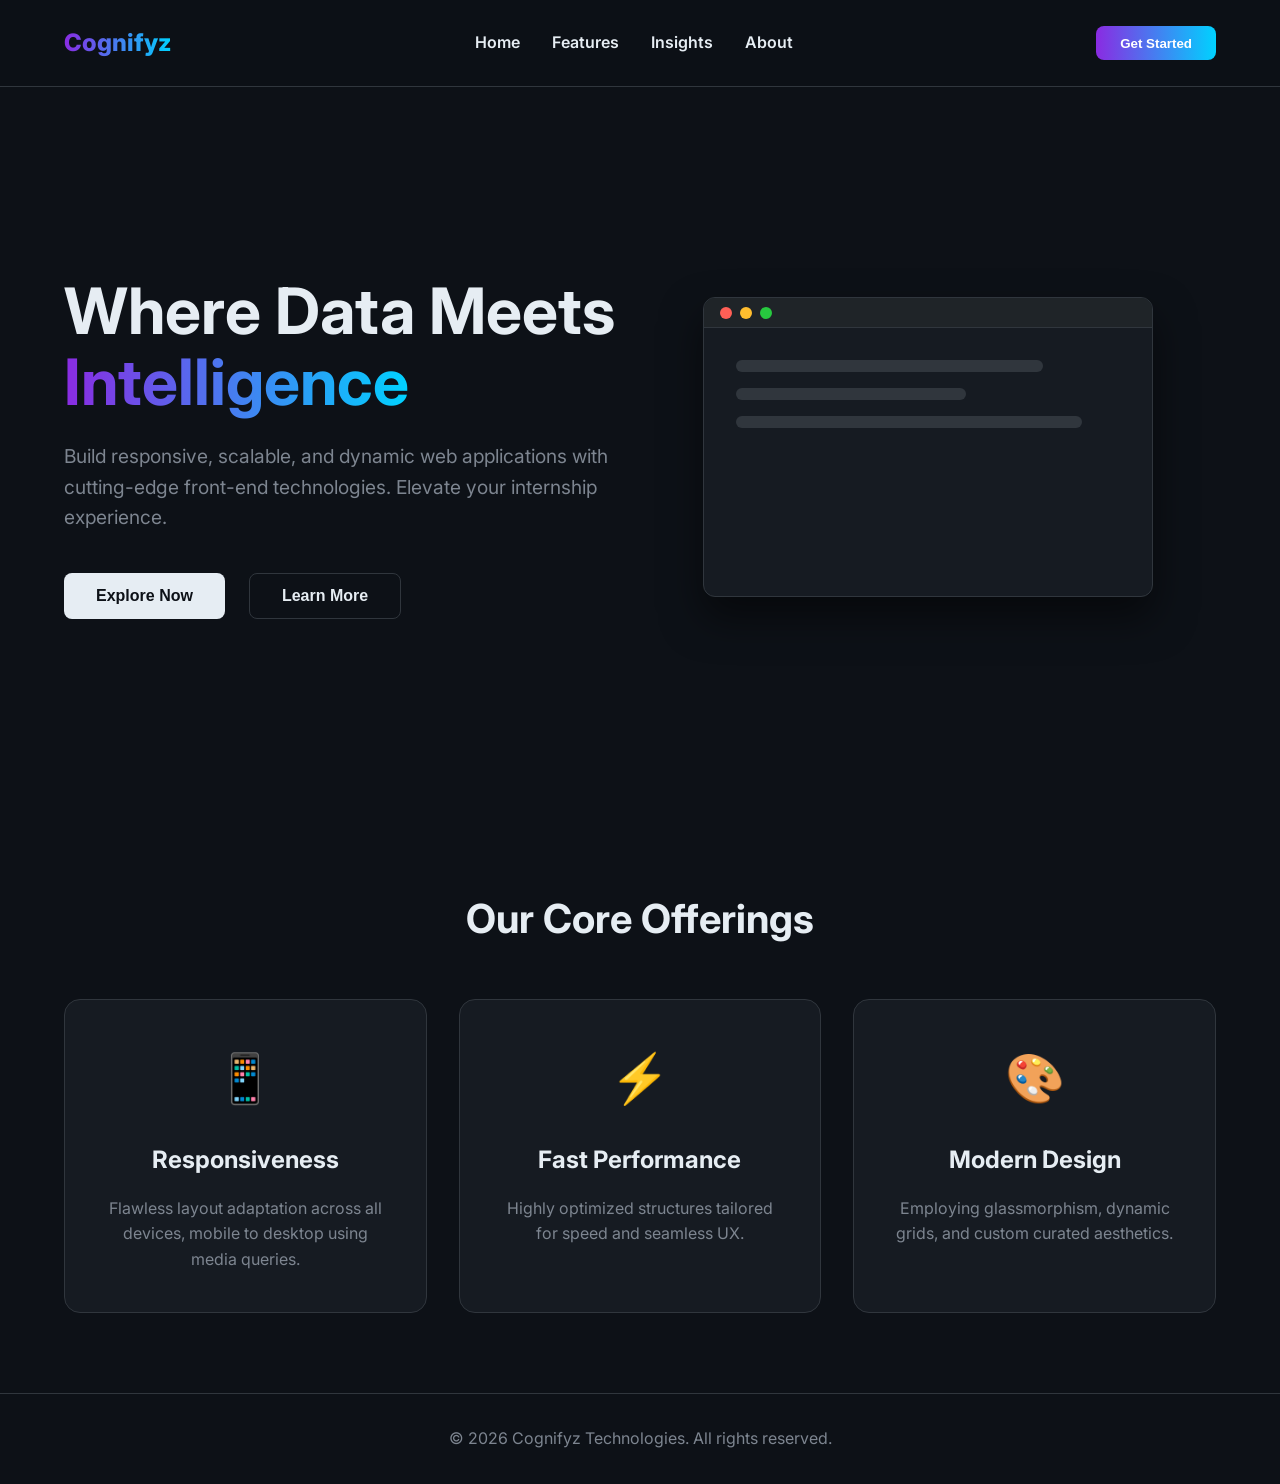
<file: cognifyz-internship/Task 3/index.html>
<!DOCTYPE html>
<html lang="en">
<head>
    <meta charset="UTF-8">
    <meta name="viewport" content="width=device-width, initial-scale=1.0">
    <title>Responsive Design - Cognifyz Task 3</title>
    <meta name="description" content="A fully responsive modern landing page for Task 3.">
    <link rel="stylesheet" href="styles.css">
    <link href="https://fonts.googleapis.com/css2?family=Inter:wght@400;600;800&display=swap" rel="stylesheet">
</head>
<body>
    <header class="header">
        <div class="logo">Cognifyz</div>
        <nav class="nav-links">
            <a href="#">Home</a>
            <a href="#">Features</a>
            <a href="#">Insights</a>
            <a href="#">About</a>
        </nav>
        <button class="cta-btn">Get Started</button>
    </header>

    <main>
        <section class="hero">
            <div class="hero-content">
                <h1>Where Data Meets <span>Intelligence</span></h1>
                <p>Build responsive, scalable, and dynamic web applications with cutting-edge front-end technologies. Elevate your internship experience.</p>
                <div class="hero-buttons">
                    <button class="primary-btn">Explore Now</button>
                    <button class="secondary-btn">Learn More</button>
                </div>
            </div>
            <div class="hero-image">
                <div class="mockup-screen">
                    <div class="mockup-header">
                        <span class="dot red"></span>
                        <span class="dot yellow"></span>
                        <span class="dot green"></span>
                    </div>
                    <div class="mockup-body">
                        <div class="mockup-text line-1"></div>
                        <div class="mockup-text line-2"></div>
                        <div class="mockup-text line-3"></div>
                    </div>
                </div>
            </div>
        </section>

        <section class="features">
            <h2>Our Core Offerings</h2>
            <div class="feature-grid">
                <div class="feature-card">
                    <div class="icon">📱</div>
                    <h3>Responsiveness</h3>
                    <p>Flawless layout adaptation across all devices, mobile to desktop using media queries.</p>
                </div>
                <div class="feature-card">
                    <div class="icon">⚡</div>
                    <h3>Fast Performance</h3>
                    <p>Highly optimized structures tailored for speed and seamless UX.</p>
                </div>
                <div class="feature-card">
                    <div class="icon">🎨</div>
                    <h3>Modern Design</h3>
                    <p>Employing glassmorphism, dynamic grids, and custom curated aesthetics.</p>
                </div>
            </div>
        </section>
    </main>
    
    <footer class="footer">
        <p>&copy; 2026 Cognifyz Technologies. All rights reserved.</p>
    </footer>
</body>
</html>
</file>
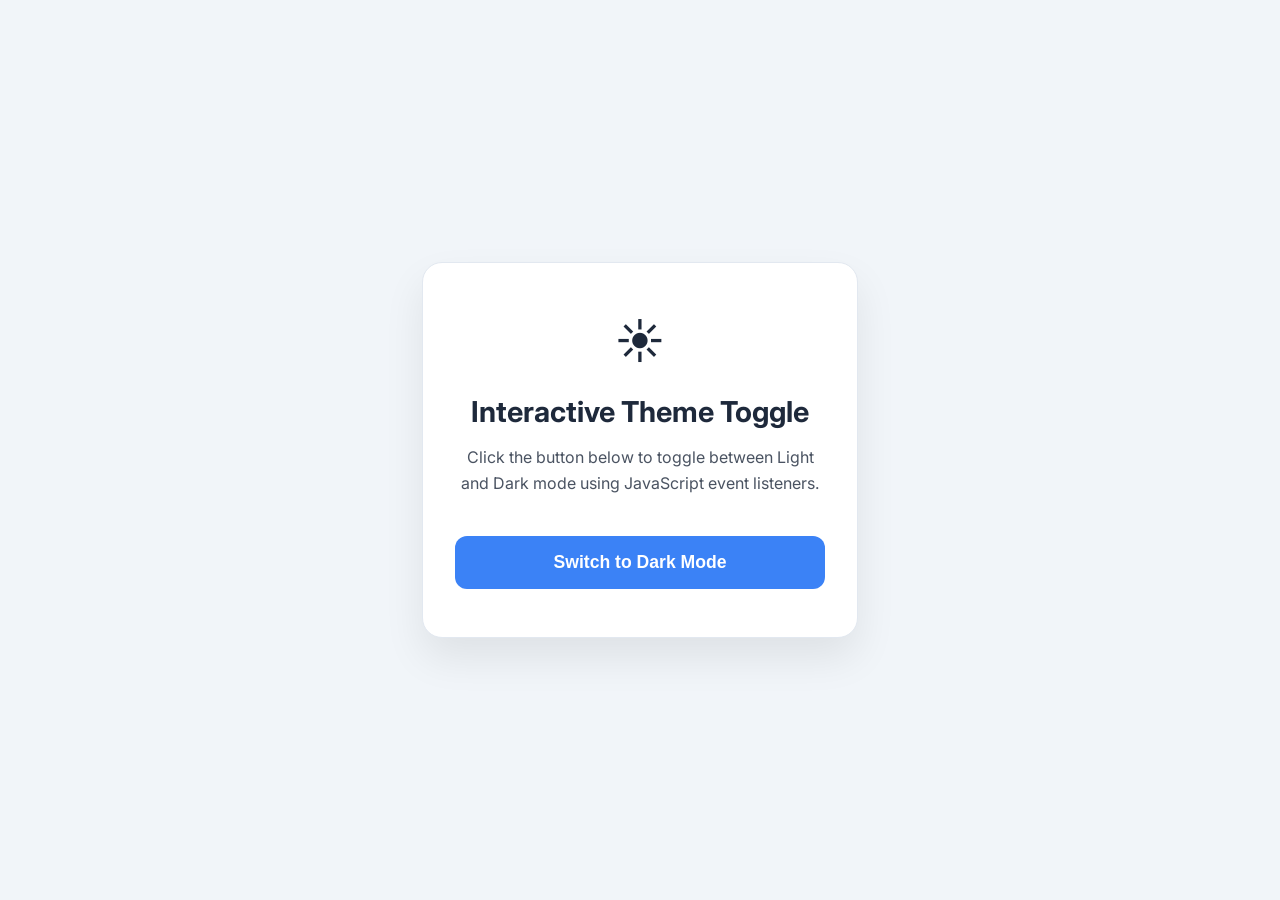
<file: cognifyz-internship/Task 4/index.html>
<!DOCTYPE html>
<html lang="en">
<head>
    <meta charset="UTF-8">
    <meta name="viewport" content="width=device-width, initial-scale=1.0">
    <title>Interactive Button - Cognifyz Task 4</title>
    <meta name="description" content="An interactive button that toggles the page background color.">
    <link rel="stylesheet" href="styles.css">
    <link href="https://fonts.googleapis.com/css2?family=Inter:wght@400;600&display=swap" rel="stylesheet">
</head>
<body>
    <div class="container">
        <div class="card">
            <div class="icon-wrap">
                <span id="theme-icon">☀️</span>
            </div>
            <h1>Interactive Theme Toggle</h1>
            <p>Click the button below to toggle between Light and Dark mode using JavaScript event listeners.</p>
            <button id="theme-toggle" class="toggle-btn">
                Switch to Dark Mode
            </button>
        </div>
    </div>
    <script src="script.js"></script>
</body>
</html>
</file>
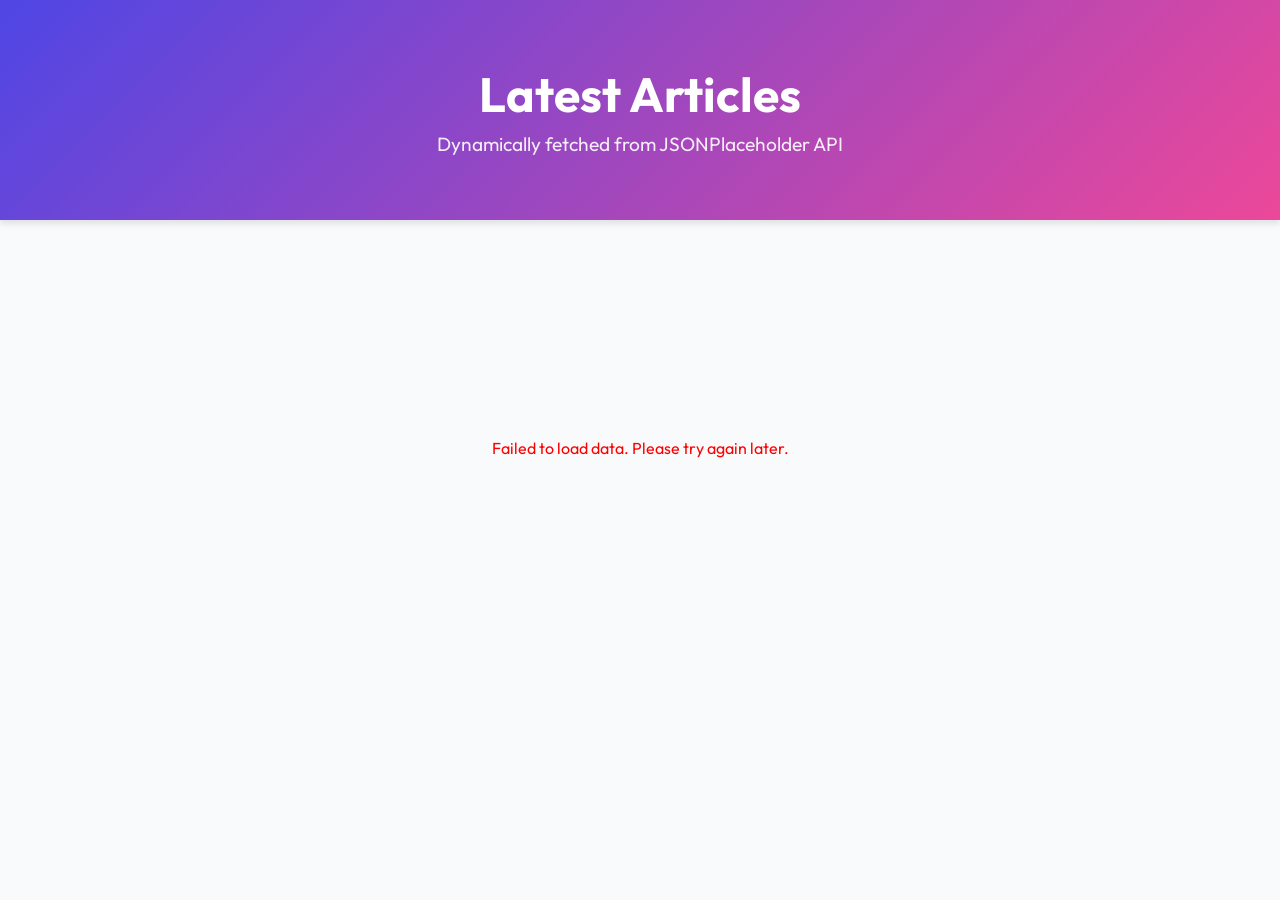
<file: cognifyz-internship/Task 5/index.html>
<!DOCTYPE html>
<html lang="en">
<head>
    <meta charset="UTF-8">
    <meta name="viewport" content="width=device-width, initial-scale=1.0">
    <title>API Integration - Cognifyz Task 5</title>
    <meta name="description" content="Fetching posts from JSONPlaceholder.">
    <link rel="stylesheet" href="styles.css">
    <link href="https://fonts.googleapis.com/css2?family=Outfit:wght@400;500;700&display=swap" rel="stylesheet">
</head>
<body>
    <header class="header">
        <h1>Latest Articles</h1>
        <p>Dynamically fetched from JSONPlaceholder API</p>
    </header>

    <main class="container">
        <div id="loader" class="loader">
            <div class="spinner"></div>
            <p>Fetching Data...</p>
        </div>
        <div id="posts-container" class="posts-grid hidden">
            <!-- Posts will be injected here via JS -->
        </div>
    </main>

    <script src="script.js"></script>
</body>
</html>
</file>
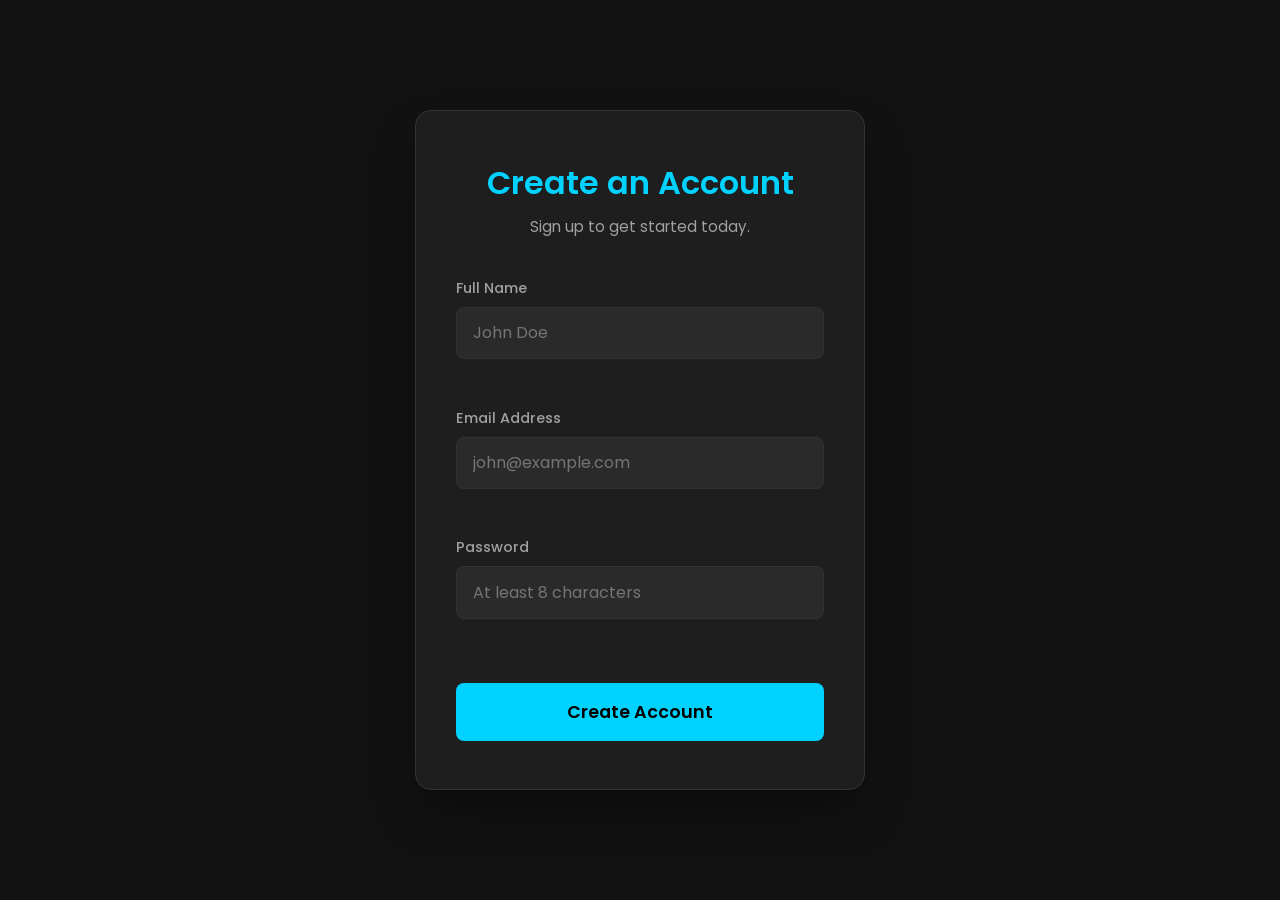
<file: cognifyz-internship/Task 6/index.html>
<!DOCTYPE html>
<html lang="en">
<head>
    <meta charset="UTF-8">
    <meta name="viewport" content="width=device-width, initial-scale=1.0">
    <title>Form Validation - Cognifyz Task 6</title>
    <meta name="description" content="A form with robust client-side validation logic.">
    <link rel="stylesheet" href="styles.css">
    <link href="https://fonts.googleapis.com/css2?family=Poppins:wght@400;500;600&display=swap" rel="stylesheet">
</head>
<body>
    <div class="form-wrapper">
        <div class="form-container">
            <div class="form-header">
                <h2>Create an Account</h2>
                <p>Sign up to get started today.</p>
            </div>
            
            <form id="signup-form" novalidate>
                <div class="input-group">
                    <label for="username">Full Name</label>
                    <input type="text" id="username" placeholder="John Doe" autocomplete="off">
                    <span class="error-msg" id="username-error"></span>
                </div>
                
                <div class="input-group">
                    <label for="email">Email Address</label>
                    <input type="email" id="email" placeholder="john@example.com" autocomplete="off">
                    <span class="error-msg" id="email-error"></span>
                </div>
                
                <div class="input-group">
                    <label for="password">Password</label>
                    <input type="password" id="password" placeholder="At least 8 characters">
                    <span class="error-msg" id="password-error"></span>
                </div>
                
                <button type="submit" class="submit-btn">Create Account</button>
            </form>
            
            <div id="success-msg" class="success-msg hidden">
                Account created successfully! Welcome aboard.
            </div>
        </div>
    </div>
    
    <script src="script.js"></script>
</body>
</html>
</file>
<file: cognifyz-internship/Task 3/styles.css>
:root {
    --bg-color: #0d1117;
    --text-main: #e6edf3;
    --text-muted: #7d8590;
    --accent-primary: #8a2be2;
    --accent-secondary: #00d2ff;
    --card-bg: #161b22;
    --border-color: #30363d;
}

* {
    margin: 0;
    padding: 0;
    box-sizing: border-box;
}

body {
    font-family: 'Inter', sans-serif;
    background-color: var(--bg-color);
    color: var(--text-main);
    line-height: 1.6;
}

/* Header */
.header {
    display: flex;
    justify-content: space-between;
    align-items: center;
    padding: 1.5rem 5%;
    background: rgba(13, 17, 23, 0.8);
    backdrop-filter: blur(10px);
    position: sticky;
    top: 0;
    z-index: 100;
    border-bottom: 1px solid var(--border-color);
}

.logo {
    font-size: 1.5rem;
    font-weight: 800;
    background: linear-gradient(90deg, var(--accent-primary), var(--accent-secondary));
    -webkit-background-clip: text;
    -webkit-text-fill-color: transparent;
}

.nav-links {
    display: flex;
    gap: 2rem;
}

.nav-links a {
    color: var(--text-main);
    text-decoration: none;
    font-weight: 600;
    transition: color 0.3s;
}

.nav-links a:hover {
    color: var(--accent-secondary);
}

.cta-btn {
    padding: 0.6rem 1.5rem;
    border: none;
    border-radius: 8px;
    background: linear-gradient(90deg, var(--accent-primary), var(--accent-secondary));
    color: white;
    font-weight: 600;
    cursor: pointer;
    transition: transform 0.2s, box-shadow 0.2s;
}

.cta-btn:hover {
    transform: translateY(-2px);
    box-shadow: 0 4px 15px rgba(138, 43, 226, 0.4);
}

/* Hero Section */
.hero {
    display: flex;
    align-items: center;
    justify-content: space-between;
    padding: 5rem 5%;
    min-height: 80vh;
}

.hero-content {
    flex: 1;
    max-width: 600px;
}

.hero h1 {
    font-size: 4rem;
    line-height: 1.1;
    margin-bottom: 1.5rem;
}

.hero h1 span {
    background: linear-gradient(90deg, var(--accent-primary), var(--accent-secondary));
    -webkit-background-clip: text;
    -webkit-text-fill-color: transparent;
}

.hero p {
    font-size: 1.2rem;
    color: var(--text-muted);
    margin-bottom: 2.5rem;
}

.hero-buttons {
    display: flex;
    gap: 1.5rem;
}

.primary-btn,
.secondary-btn {
    padding: 0.8rem 2rem;
    font-size: 1rem;
    font-weight: 600;
    border-radius: 8px;
    cursor: pointer;
    transition: all 0.3s;
}

.primary-btn {
    background: var(--text-main);
    color: var(--bg-color);
    border: none;
}

.primary-btn:hover {
    background: #ffffff;
    transform: scale(1.05);
}

.secondary-btn {
    background: transparent;
    color: var(--text-main);
    border: 1px solid var(--border-color);
}

.secondary-btn:hover {
    border-color: var(--text-main);
    background: rgba(255, 255, 255, 0.05);
}

.hero-image {
    flex: 1;
    display: flex;
    justify-content: center;
}

/* Mockup CSS for beautiful visual */
.mockup-screen {
    width: 100%;
    max-width: 450px;
    height: 300px;
    background: var(--card-bg);
    border: 1px solid var(--border-color);
    border-radius: 12px;
    box-shadow: 0 20px 40px rgba(0, 0, 0, 0.5);
    overflow: hidden;
    display: flex;
    flex-direction: column;
}

.mockup-header {
    height: 30px;
    background: #1f2428;
    display: flex;
    align-items: center;
    padding: 0 1rem;
    gap: 8px;
    border-bottom: 1px solid var(--border-color);
}

.dot {
    width: 12px;
    height: 12px;
    border-radius: 50%;
}

.dot.red {
    background: #ff5f56;
}

.dot.yellow {
    background: #ffbd2e;
}

.dot.green {
    background: #27c93f;
}

.mockup-body {
    padding: 2rem;
    display: flex;
    flex-direction: column;
    gap: 1rem;
}

.mockup-text {
    height: 12px;
    background: var(--border-color);
    border-radius: 6px;
}

.line-1 {
    width: 80%;
}

.line-2 {
    width: 60%;
}

.line-3 {
    width: 90%;
}

/* Features */
.features {
    padding: 5rem 5%;
    text-align: center;
}

.features h2 {
    font-size: 2.5rem;
    margin-bottom: 3rem;
}

.feature-grid {
    display: grid;
    grid-template-columns: repeat(auto-fit, minmax(250px, 1fr));
    gap: 2rem;
}

.feature-card {
    background: var(--card-bg);
    padding: 2.5rem;
    border-radius: 16px;
    border: 1px solid var(--border-color);
    transition: transform 0.3s, border-color 0.3s;
}

.feature-card:hover {
    transform: translateY(-10px);
    border-color: var(--accent-primary);
}

.feature-card .icon {
    font-size: 3rem;
    margin-bottom: 1.5rem;
}

.feature-card h3 {
    margin-bottom: 1rem;
    font-size: 1.5rem;
}

.feature-card p {
    color: var(--text-muted);
}

.footer {
    text-align: center;
    padding: 2rem;
    color: var(--text-muted);
    border-top: 1px solid var(--border-color);
}

/* MEDIA QUERIES FOR RESPONSIVENESS */
@media (max-width: 1024px) {
    .hero h1 {
        font-size: 3rem;
    }
}

@media (max-width: 768px) {
    .header {
        flex-direction: column;
        gap: 1rem;
        padding: 1.5rem 2%;
    }

    .nav-links {
        display: none;
        /* Hide links on smaller screens for simplicity */
    }

    .hero {
        flex-direction: column;
        text-align: center;
        padding-top: 3rem;
    }

    .hero h1 {
        font-size: 2.75rem;
    }

    .hero-buttons {
        justify-content: center;
    }

    .hero-image {
        margin-top: 4rem;
        width: 100%;
    }
}

@media (max-width: 480px) {
    .hero h1 {
        font-size: 2.2rem;
    }

    .hero p {
        font-size: 1.05rem;
    }

    .hero-buttons {
        flex-direction: column;
        width: 100%;
    }

    .primary-btn,
    .secondary-btn {
        width: 100%;
    }
}
</file>
<file: cognifyz-internship/Task 4/styles.css>
:root {
    --bg-color: #f1f5f9;
    --text-color: #1e293b;
    --card-bg: #ffffff;
    --card-shadow: 0 20px 40px rgba(0,0,0,0.08);
    --btn-bg: #3b82f6;
    --btn-hover: #2563eb;
    --btn-text: #ffffff;
    --border-color: #e2e8f0;
}

body.dark-theme {
    --bg-color: #0f172a;
    --text-color: #f8fafc;
    --card-bg: #1e293b;
    --card-shadow: 0 20px 40px rgba(0,0,0,0.4);
    --btn-bg: #8b5cf6;
    --btn-hover: #7c3aed;
    --border-color: #334155;
}

* {
    margin: 0;
    padding: 0;
    box-sizing: border-box;
}

body {
    font-family: 'Inter', sans-serif;
    background-color: var(--bg-color);
    color: var(--text-color);
    transition: background-color 0.4s ease, color 0.4s ease;
    min-height: 100vh;
    display: flex;
    justify-content: center;
    align-items: center;
}

.container {
    padding: 2rem;
    width: 100%;
    max-width: 500px;
}

.card {
    background: var(--card-bg);
    padding: 3rem 2rem;
    border-radius: 20px;
    box-shadow: var(--card-shadow);
    text-align: center;
    border: 1px solid var(--border-color);
    transition: background 0.4s ease, box-shadow 0.4s ease, border-color 0.4s ease;
}

.icon-wrap {
    font-size: 3rem;
    margin-bottom: 1.5rem;
    display: inline-block;
    transition: transform 0.5s cubic-bezier(0.175, 0.885, 0.32, 1.275);
}

.card h1 {
    font-size: 1.8rem;
    margin-bottom: 1rem;
}

.card p {
    font-size: 1rem;
    opacity: 0.8;
    margin-bottom: 2.5rem;
    line-height: 1.6;
}

.toggle-btn {
    background-color: var(--btn-bg);
    color: var(--btn-text);
    border: none;
    padding: 1rem 2rem;
    font-size: 1.1rem;
    font-weight: 600;
    border-radius: 12px;
    cursor: pointer;
    width: 100%;
    transition: background-color 0.3s ease, transform 0.2s ease, box-shadow 0.2s ease;
}

.toggle-btn:hover {
    background-color: var(--btn-hover);
    transform: translateY(-2px);
    box-shadow: 0 10px 20px rgba(0,0,0,0.1);
}

.toggle-btn:active {
    transform: translateY(0);
}
</file>
<file: cognifyz-internship/Task 5/styles.css>
:root {
    --bg-color: #f8fafc;
    --text-primary: #0f172a;
    --text-secondary: #64748b;
    --card-bg: #ffffff;
    --accent: #ec4899;
    --accent-hover: #db2777;
    --border: #e2e8f0;
}

* { margin: 0; padding: 0; box-sizing: border-box; }

body {
    font-family: 'Outfit', sans-serif;
    background-color: var(--bg-color);
    color: var(--text-primary);
    min-height: 100vh;
}

.header {
    text-align: center;
    padding: 4rem 2rem;
    background: linear-gradient(135deg, #4f46e5 0%, #ec4899 100%);
    color: white;
    margin-bottom: 3rem;
    box-shadow: 0 4px 6px rgba(0,0,0,0.1);
}

.header h1 {
    font-size: 3rem;
    margin-bottom: 0.5rem;
}

.header p {
    font-size: 1.2rem;
    opacity: 0.9;
}

.container {
    max-width: 1200px;
    margin: 0 auto;
    padding: 0 2rem 4rem;
}

/* Loader */
.loader {
    display: flex;
    flex-direction: column;
    align-items: center;
    justify-content: center;
    height: 40vh;
}

.spinner {
    width: 50px;
    height: 50px;
    border: 4px solid var(--border);
    border-top: 4px solid var(--accent);
    border-radius: 50%;
    animation: spin 1s linear infinite;
    margin-bottom: 1rem;
}

@keyframes spin { 0% { transform: rotate(0deg); } 100% { transform: rotate(360deg); } }

.hidden {
    display: none !important;
}

/* Posts Grid */
.posts-grid {
    display: grid;
    grid-template-columns: repeat(auto-fill, minmax(320px, 1fr));
    gap: 2rem;
}

.post-card {
    background: var(--card-bg);
    border-radius: 16px;
    padding: 2rem;
    border: 1px solid var(--border);
    box-shadow: 0 10px 15px -3px rgba(0, 0, 0, 0.05);
    transition: transform 0.3s ease, box-shadow 0.3s ease, border-color 0.3s ease;
    display: flex;
    flex-direction: column;
}

.post-card:hover {
    transform: translateY(-8px);
    box-shadow: 0 20px 25px -5px rgba(0, 0, 0, 0.1);
    border-color: var(--accent);
}

.post-id {
    display: inline-block;
    background: var(--bg-color);
    color: var(--accent);
    padding: 0.25rem 0.75rem;
    border-radius: 999px;
    font-size: 0.875rem;
    font-weight: 700;
    margin-bottom: 1rem;
    align-self: flex-start;
}

.post-title {
    font-size: 1.25rem;
    font-weight: 700;
    margin-bottom: 1rem;
    line-height: 1.4;
    color: var(--text-primary);
    text-transform: capitalize;
}

.post-body {
    color: var(--text-secondary);
    line-height: 1.6;
    flex-grow: 1;
}
</file>
<file: cognifyz-internship/Task 6/styles.css>
:root {
    --bg-color: #121212;
    --container-bg: #1e1e1e;
    --text-primary: #ffffff;
    --text-secondary: #a0a0a0;
    --primary-color: #00d2ff;
    --primary-hover: #00b8e6;
    --error-color: #ff4d4f;
    --success-color: #52c41a;
    --border-color: #333333;
    --input-bg: #2a2a2a;
}

* { margin: 0; padding: 0; box-sizing: border-box; font-family: 'Poppins', sans-serif; }

body {
    background-color: var(--bg-color);
    color: var(--text-primary);
    min-height: 100vh;
    display: flex;
    justify-content: center;
    align-items: center;
    padding: 2rem;
}

.form-wrapper {
    width: 100%;
    max-width: 450px;
}

.form-container {
    background: var(--container-bg);
    padding: 3rem 2.5rem;
    border-radius: 16px;
    box-shadow: 0 25px 50px -12px rgba(0, 0, 0, 0.5);
    border: 1px solid var(--border-color);
}

.form-header {
    text-align: center;
    margin-bottom: 2.5rem;
}

.form-header h2 {
    font-size: 2rem;
    font-weight: 600;
    color: var(--primary-color);
    margin-bottom: 0.5rem;
}

.form-header p {
    color: var(--text-secondary);
    font-size: 0.95rem;
}

.input-group {
    margin-bottom: 1.5rem;
    position: relative;
}

.input-group label {
    display: block;
    margin-bottom: 0.5rem;
    font-size: 0.9rem;
    font-weight: 500;
    color: var(--text-secondary);
}

.input-group input {
    width: 100%;
    padding: 0.8rem 1rem;
    background: var(--input-bg);
    border: 1px solid var(--border-color);
    border-radius: 8px;
    color: var(--text-primary);
    font-size: 1rem;
    transition: all 0.3s ease;
    outline: none;
}

.input-group input:focus {
    border-color: var(--primary-color);
    box-shadow: 0 0 0 3px rgba(0, 210, 255, 0.15);
}

/* Error states */
.input-group.error input {
    border-color: var(--error-color);
    background: rgba(255, 77, 79, 0.05);
}
.input-group.error input:focus {
    box-shadow: 0 0 0 3px rgba(255, 77, 79, 0.15);
}

/* Success states */
.input-group.success input {
    border-color: var(--success-color);
}

.error-msg {
    display: block;
    color: var(--error-color);
    font-size: 0.8rem;
    margin-top: 0.4rem;
    min-height: 18px; /* reserve space */
    opacity: 0;
    transform: translateY(-5px);
    transition: all 0.3s ease;
}

.input-group.error .error-msg {
    opacity: 1;
    transform: translateY(0);
}

.submit-btn {
    width: 100%;
    padding: 1rem;
    background: var(--primary-color);
    color: #000;
    border: none;
    border-radius: 8px;
    font-size: 1.1rem;
    font-weight: 600;
    cursor: pointer;
    transition: background-color 0.3s ease, transform 0.2s ease;
    margin-top: 1rem;
}

.submit-btn:hover {
    background: var(--primary-hover);
    transform: translateY(-2px);
}

.submit-btn:active {
    transform: translateY(0);
}

.success-msg {
    margin-top: 1.5rem;
    padding: 1rem;
    background: rgba(82, 196, 26, 0.1);
    border: 1px solid var(--success-color);
    color: var(--success-color);
    border-radius: 8px;
    text-align: center;
    font-size: 0.95rem;
}

.hidden {
    display: none !important;
}
</file>
